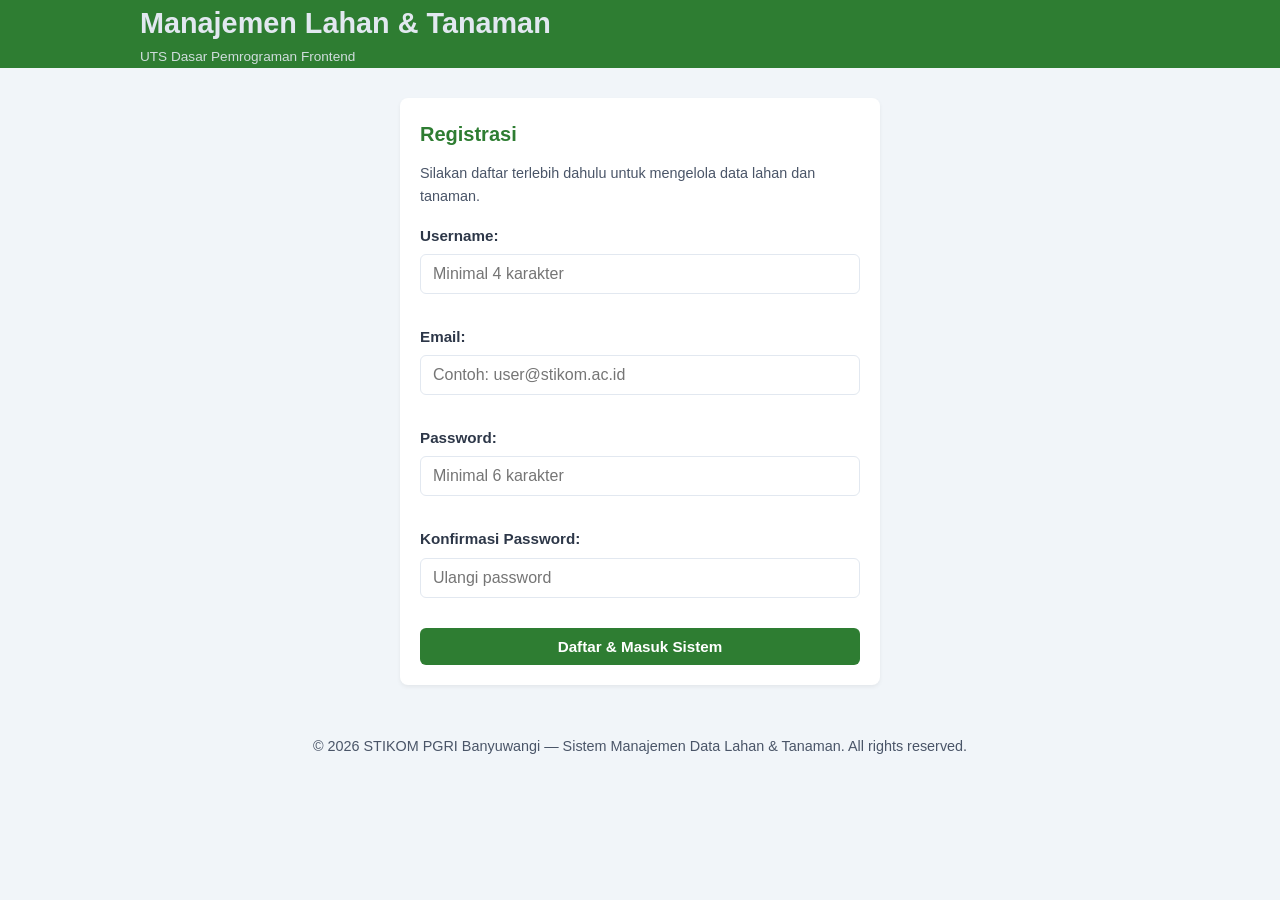
<file: index.html>
<!DOCTYPE html>
<html lang="id">
<head>
    <meta charset="UTF-8">
    <meta name="viewport" content="width=device-width, initial-scale=1.0">
    <title>Registrasi</title>
    <link rel="stylesheet" href="assets/css/style.css">
    <script 
    type="module" 
    src="assets/js/main.js">
    </script>
</head>
<body>

    <header class="app-header">
        <div class="container">
            <h1>Manajemen Lahan &amp; Tanaman</h1>
            <p class="subtitle">UTS Dasar Pemrograman Frontend</p>
        </div>
    </header>

    <main class="container main-content">
        <section id="register-view" class="card register-card" aria-labelledby="register-title">
            <h2 id="register-title">Registrasi</h2>
            <p class="section-desc">Silakan daftar terlebih dahulu untuk mengelola data lahan dan tanaman.</p>

            <form id="register-form" novalidate>
                <div class="form-group">
                    <label for="reg-username">Username:</label>
                    <input type="text" id="reg-username" placeholder="Minimal 4 karakter"
                        autocomplete="username" aria-required="true" aria-describedby="reg-username-error">
                    <small class="error-text" id="reg-username-error"></small>
                </div>

                <div class="form-group">
                    <label for="reg-email">Email:</label>
                    <input type="email" id="reg-email" placeholder="Contoh: user@stikom.ac.id"
                        autocomplete="email" aria-required="true" aria-describedby="reg-email-error">
                    <small class="error-text" id="reg-email-error"></small>
                </div>

                <div class="form-group">
                    <label for="reg-password">Password:</label>
                    <input type="password" id="reg-password" placeholder="Minimal 6 karakter"
                        autocomplete="new-password" aria-required="true" aria-describedby="reg-password-error">
                    <small class="error-text" id="reg-password-error"></small>
                </div>

                <div class="form-group">
                    <label for="reg-confirm-password">Konfirmasi Password:</label>
                    <input type="password" id="reg-confirm-password" placeholder="Ulangi password"
                        autocomplete="new-password" aria-required="true" aria-describedby="reg-confirm-password-error">
                    <small class="error-text" id="reg-confirm-password-error"></small>
                </div>

                <button type="submit" class="btn btn-primary">Daftar &amp; Masuk Sistem</button>
            </form>
        </section>
    </main>

    <footer class="app-footer">
        <div class="container">
            <p>&copy; 2026 STIKOM PGRI Banyuwangi — Sistem Manajemen Data Lahan &amp; Tanaman. All rights reserved.</p>
        </div>
    </footer>

</body>
</html>
</file>
<file: assets/css/style.css>
:root {
    --color-primary: #2E7D32;
    --color-primary-dark: #1B5E20;
    --color-secondary: #4A5568;
    --color-bg: #F1F5F9;
    --color-card: #FFFFFF;
    --color-text: #2D3748;
    --color-accent: #2563EB;
    --color-success: #10B981;
    --color-danger: #EF4444;
    --color-warning: #F59E0B;
    --color-border: #E2E8F0;
}

* {
    box-sizing: border-box;
    margin: 0;
    padding: 0;
}
html {overflow-x: hidden;}

/* Pengaman atribut hidden (Batal Edit & pesan kosong) */
[hidden] {display: none !important;}
body {
    font-family: 'Segoe UI', Arial, sans-serif;
    background-color: var(--color-bg);
    color: var(--color-text);
    line-height: 1.6;
    margin: 0;
    width: 100%;
    max-width: 100%;
    overflow-x: hidden;
}
.container {
    width: 90%;
    max-width: 1000px;
    margin: 0 auto;
}

/*Fokus keyboard yang jelas */
a:focus-visible,
button:focus-visible,
input:focus-visible,
select:focus-visible {
    outline: 3px solid var(--color-accent);
    outline-offset: 2px;
}

/*Header & nav*/
.app-header {
    background-color: var(--color-primary);
    color: var(--color-border);
    width: 100%;
}
.container {
    width: 90%;
    max-width: 1000px;
    margin-left: auto;
    margin-right: auto;
}
.header-container {
    display: flex;
    flex-direction: column;
    gap: 16px;
    width: 100%;
}
/* Header bagian atas: judul dan hamburger */
.header-top {
    display: flex;
    justify-content: space-between;
    align-items: center;
    gap: 15px;
    width: 100%;
}
.header-brand,
.app-nav,
.main-content {
    min-width: 0;
}
.header-brand {min-width: 0; flex: 1;}
.header-brand h1 {
    font-size: 1.4rem;
    margin-bottom: 4px;
}
.subtitle {font-size: 0.85rem; opacity: 0.9;}
.app-nav {
    background-color: transparent; 
    padding: 0;
    width: 100%;
}
.nav-menu {
    display: none;
    flex-direction: column;
    gap: 8px;
    width: 100%;
    margin-top: 10px;
    list-style: none;
}
.nav-toggle {
    display: block;
    flex-shrink: 0;
    padding: 8px 12px;
    border: 1px solid rgba(255, 255, 255, 0.35);
    border-radius: 6px;
    background: transparent;
    color: #FFFFFF;
    font-size: 1.5rem;
    line-height: 1;
    cursor: pointer;
}
.nav-menu.show {display: flex;}
.nav-menu li {width: 100%;}
.nav-menu a {
    display: block;
    width: 100%;
    padding: 9px 14px;
    color: var(--color-card);
    text-decoration: none;
    font-weight: 600;
    font-size: 0.85rem;
    border: 1px solid rgba(255, 255, 255, 0.35);
    border-radius: 6px;
    transition: background-color 0.2s ease,
                border-color 0.2s ease;
}
.nav-menu a:hover{
    background-color: var(--color-primary-dark);
    border-color: var(--color-primary-dark);
}
.nav-menu a[aria-current="page"] {
    background-color: #FFFFFF;
    color: var(--color-primary);
    border-color: #FFFFFF;
}

/*Main*/
.main-content {
    padding: 30px 0;
    display: grid;
    gap: 20px;
    width: 100%;
    min-width: 0;
}
.card {
    background-color: var(--color-card);
    border-radius: 8px;
    padding: 20px;
    box-shadow: 0 2px 4px rgba(0, 0, 0, 0.06);
}
h2 {
    font-size: 1.25rem;
    color: var(--color-primary);
}
.card > h2,
.main-content > section > h2 {margin-bottom: 12px;}
.section-desc {
    color: var(--color-secondary);
    font-size: 0.9rem;
    margin-bottom: 16px;
}

/*Kartu registrasi*/
.register-card {
    width: 100%;
    max-width: 480px;
    margin: 0 auto;
}
.register-card .btn {width: 100%;}

/*dasboard*/
.stats-grid {
    display: grid;
    grid-template-columns: 1fr;  
    gap: 14px;
    margin-top: 10px;
}
.stat-card {
    background-color: var(--color-bg);
    border: 1px solid var(--color-border);
    border-radius: 8px;
    padding: 16px;
    text-align: center;
    display: flex;
    flex-direction: column;
    gap: 4px;
}
.stat-value {
    font-size: 1.6rem;
    font-weight: bold;
    color: var(--color-primary);
}
.stat-label {
    font-size: 0.8rem;
    color: var(--color-secondary);
    text-transform: uppercase;
    letter-spacing: 0.5px;
}

/*Form*/
.form-group {margin-bottom: 14px;}
.form-group label {
    display: block;
    font-weight: 600;
    margin-bottom: 6px;
    font-size: 0.95rem;
}
.form-group input,
.form-group select {
    width: 100%;
    padding: 10px 12px;
    border: 1px solid var(--color-border);
    border-radius: 6px;
    font-size: 1rem;
    font-family: inherit;
    transition: border-color 0.2s ease;
}
.form-group input:focus,
.form-group select:focus {border-color: var(--color-accent);}
.form-group.has-error input,
.form-group.has-error select {border-color: var(--color-danger);}
.form-group.has-success input,
.form-group.has-success select {border-color: var(--color-success);}
.error-text {
    display: block;
    color: #B91C1C;  
    font-size: 0.8rem;
    margin-top: 4px;
    min-height: 1em;
}

/*Button*/
.btn {
    padding: 10px 16px;
    border: none;
    border-radius: 6px;
    cursor: pointer;
    font-family: inherit;   
    font-weight: 600;
    font-size: 0.95rem;
    transition: background-color 0.2s ease, transform 0.1s ease;
}
.btn:active {transform: scale(0.98);}
.btn-primary {
    background-color: var(--color-primary);
    color: var(--color-card);
}
.btn-primary:hover {background-color: var(--color-primary-dark);}
.btn-secondary {
    background-color: var(--color-secondary);
    color: var(--color-card);
}
.btn-secondary:hover {background-color: #374151;}
.btn-warning {
    background-color: var(--color-warning);
    color: var(--color-text);   
}
.btn-warning:hover {background-color: #D97706;}
.btn-small {
    padding: 8px 12px;
    font-size: 0.85rem;
}

/*Button pada lahan dan tanaman*/
.button-row {
    display: flex;
    flex-direction: column;
    gap: 10px;
}

/*Feedback*/
.feedback-msg {
    margin-top: 12px;
    padding: 10px 14px;
    border-radius: 6px;
    font-size: 0.9rem;
    display: none;
}
.feedback-msg.success {
    display: block;
    background-color: #D1FAE5;
    color: #065F46;
    border: 1px solid var(--color-success);
}
.feedback-msg.error {
    display: block;
    background-color: #FEE2E2;
    color: #991B1B;
    border: 1px solid var(--color-danger);
}

/*Live preview*/
.preview-box {
    margin-top: 16px;
    min-height: 120px;
    padding: 16px;
    border: 2px dashed var(--color-border);
    border-radius: 8px;
    background-color: var(--color-bg);
}
.preview-box:empty::before {
    content: "Preview akan muncul di sini saat form diisi.";
    display: block;
    color: var(--color-secondary);
    font-size: 0.9rem;
    font-style: italic;
    text-align: center;
    padding: 25px 10px;
}

/*Daftar data*/
.list-section {width: 100%;}
.list-header {
    display: flex;
    flex-direction: column;
    gap: 16px;
    margin-bottom: 20px;
}
.toolbar {
    display: flex;
    flex-direction: column;
    gap: 12px;
}
.filter-group {
    display: flex;
    flex-direction: column;
    gap: 5px;
}
.filter-group label {
    font-weight: 600;
    font-size: 0.9rem;
}
.filter-group input,
.filter-group select {
    width: 100%;
    padding: 9px 10px;
    border: 1px solid var(--color-border);
    border-radius: 6px;
    font-family: inherit;
    font-size: 0.9rem;
}
.filter-group input:focus,
.filter-group select:focus {border-color: var(--color-accent);}

/* Tabel pada daftar data*/
.table-wrap {
    width: 100%;
    min-width: 0;
    overflow-x: auto;
    border: 1px solid var(--color-border);
    border-radius: 8px;
}
.list-section{ min-width: 0;}
table {
    width: 100%;
    border-collapse: collapse;
    min-width: 700px;
}
.visually-hidden {
    position: absolute;
    width: 1px;
    height: 1px;
    overflow: hidden;
    clip: rect(0 0 0 0);
    white-space: nowrap;
}
table th,
table td {
    padding: 12px 14px;
    text-align: left;
    border-bottom: 1px solid var(--color-border);
}
table th {
    background-color: var(--color-primary);
    color: #FFFFFF;
    font-size: 0.9rem;
    white-space: nowrap;
}
table td {
    font-size: 0.9rem;
    vertical-align: middle;
}
table tbody tr {transition: background-color 0.2s ease, opacity 0.3s ease;}
table tbody tr.fade-out {opacity: 0;}
table tbody tr:hover {background-color: var(--color-bg);}
table tbody tr:last-child td {border-bottom: none;}

/* Tombol aksi dalam tabel */
table td .btn {
    padding: 7px 10px;
    font-size: 0.8rem;
    margin: 2px;
}

/*Summary*/
.summary {
    margin-top: 14px;
    padding: 12px;
    background-color: var(--color-bg);
    border-left: 4px solid var(--color-primary);
    border-radius: 4px;
    font-size: 0.9rem;
    color: var(--color-secondary);
}

/*card*/
.card,
.form-section,
.list-section,
.preview-section {
    width: 100%;
    min-width: 0;
}
.data-grid {
    display: grid;
    grid-template-columns: 1fr;
    gap: 16px;
}
.data-card {
    background: var(--color-card);
    border-radius: 8px;
    border: 1px solid var(--color-border);
    padding: 18px;
    box-shadow: 0 2px 4px rgba(0, 0, 0, 0.04);
    display: flex;
    flex-direction: column;
    gap: 8px;
    transition: opacity 0.3s ease, transform 0.3s ease;
}
.data-card:hover {transform: translateY(-3px);}
.data-card.fade-out {
    opacity: 0;
    transform: scale(0.95);
}
.data-card h3 {
    color: var(--color-primary);
    font-size: 1.1rem;
}
.card-actions {
    display: flex;
    gap: 8px;
    margin-top: 8px;
}
.card-actions .btn {
    flex: 1;
    font-size: 0.85rem;
    padding: 8px 10px;
}


/*Empity message*/
.empty-msg {
    color: var(--color-secondary);
    font-style: italic;
    text-align: center;
    padding: 16px 0;
}


/*footer*/
.app-footer {
    text-align: center;
    padding: 20px 0;
    color: var(--color-secondary);
    font-size: 0.9rem;
}

/*Mobile-first*/
@media (min-width: 768px) {
    .header-container {
        flex-direction: row;
        justify-content: space-between;
        align-items: center;
        gap: 30px;
    }
    .header-top {width: auto; flex: 1;}
    .nav-toggle {display: none;}
    .app-nav {width: auto;}
    .nav-menu {
        display: flex;
        flex-direction: row;
        justify-content: flex-end;
        width: auto;
        margin-top: 0;
    }
    .nav-menu li,
    .nav-menu a {width: auto;}
    .button-row {
        flex-direction: row;
        align-items: center;
    }
    .button-row .btn {width: auto;}
    .list-header {
        flex-direction: row;
        justify-content: space-between;
        align-items: flex-start;
    }
    .toolbar {
        flex-direction: row;
        align-items: flex-end;
        flex-wrap: wrap;
    }
    .filter-group {min-width: 170px;}
    .data-grid {grid-template-columns: repeat(2, 1fr);}
    .stats-grid {grid-template-columns: repeat(3, 1fr);}
    .app-header h1 {font-size: 1.8rem;}
}

@media (min-width: 1024px) {.data-grid {grid-template-columns: repeat(3, 1fr);}}

/*Feedback info (mode edit, reset, batal edit)*/
.feedback-msg.info {
    display: block;
    background-color: #DBEAFE;
    color: #1E40AF;
    border: 1px solid var(--color-accent);
}

/*Tombol aksi pada tabel dan kartu*/
.action-cell {white-space: nowrap;}
.btn-edit {
    background-color: var(--color-warning);
    color: var(--color-text);
}
.btn-edit:hover {background-color: #D97706;}
.btn-delete {
    background-color: #DC2626;
    color: var(--color-card);
}
.btn-delete:hover {background-color: #B91C1C;}

/*Baris tabel*/
.empty-row {
    text-align: center;
    color: var(--color-secondary);
    font-style: italic;
    padding: 20px;
}
table tbody tr.editing {background-color: #FEF3C7;}
@keyframes row-highlight {
    from {background-color: #D1FAE5;}
    to {background-color: transparent;}
}
table tbody tr.row-new {animation: row-highlight 1.5s ease;}

/*Live preview berisi teks*/
.preview-box.empty {
    color: var(--color-secondary);
    font-style: italic;
    text-align: center;
}
.preview-box p {font-size: 0.95rem;}

/*Teks pada kartu*/
.data-card p {
    font-size: 0.9rem;
    color: var(--color-secondary);
}
.data-card strong {color: var(--color-text);}

/*Foto pada kartu */
.card-figure {
    margin: -18px -18px 6px;
    overflow: hidden;
    border-radius: 8px 8px 0 0;
    background-color: var(--color-bg);
}
.card-figure img {
    display: block;
    width: 100%;
    height: 150px;
    object-fit: cover;
}
.card-figure figcaption {
    padding: 4px 18px;
    font-size: 0.75rem;
    color: var(--color-secondary);
    border-bottom: 1px solid var(--color-border);
}
</file>
